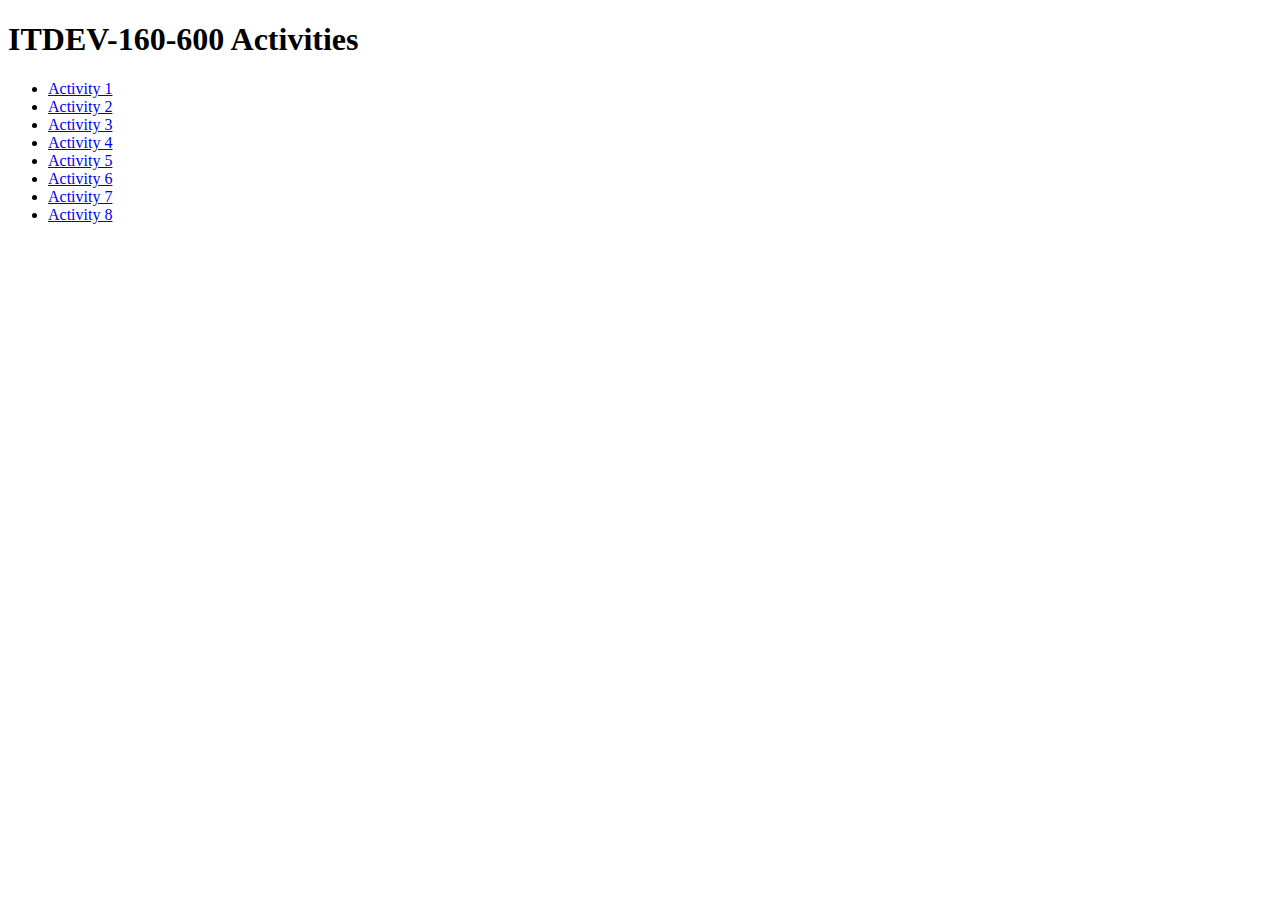
<file: index.html>
<!DOCTYPE html>
<html lang="en">
  <head>
    <meta charset="UTF-8">
    <meta name="viewport" content="width=device-width, initial-scale=1.0">
    <title>ITDEV-160-600 Activities</title>
  </head>
  <body>
    <h1>ITDEV-160-600 Activities</h1>
    <ul>
      <li><a href="activity-1/index.html">Activity 1</a></li>
      <li><a href="activity-2/index.html">Activity 2</a></li>
      <li><a href="activity-3/index.html">Activity 3</a></li>
      <li><a href="activity-4/index.html">Activity 4</a></li>
      <li><a href="activity-5/index.html">Activity 5</a></li>
      <li><a href="activity-6/index.html">Activity 6</a></li>
      <li><a href="activity-7/index.html">Activity 7</a></li>
      <li><a href="activity-8/index.html">Activity 8</a></li>
    </ul>
  </body>
</html>
</file>
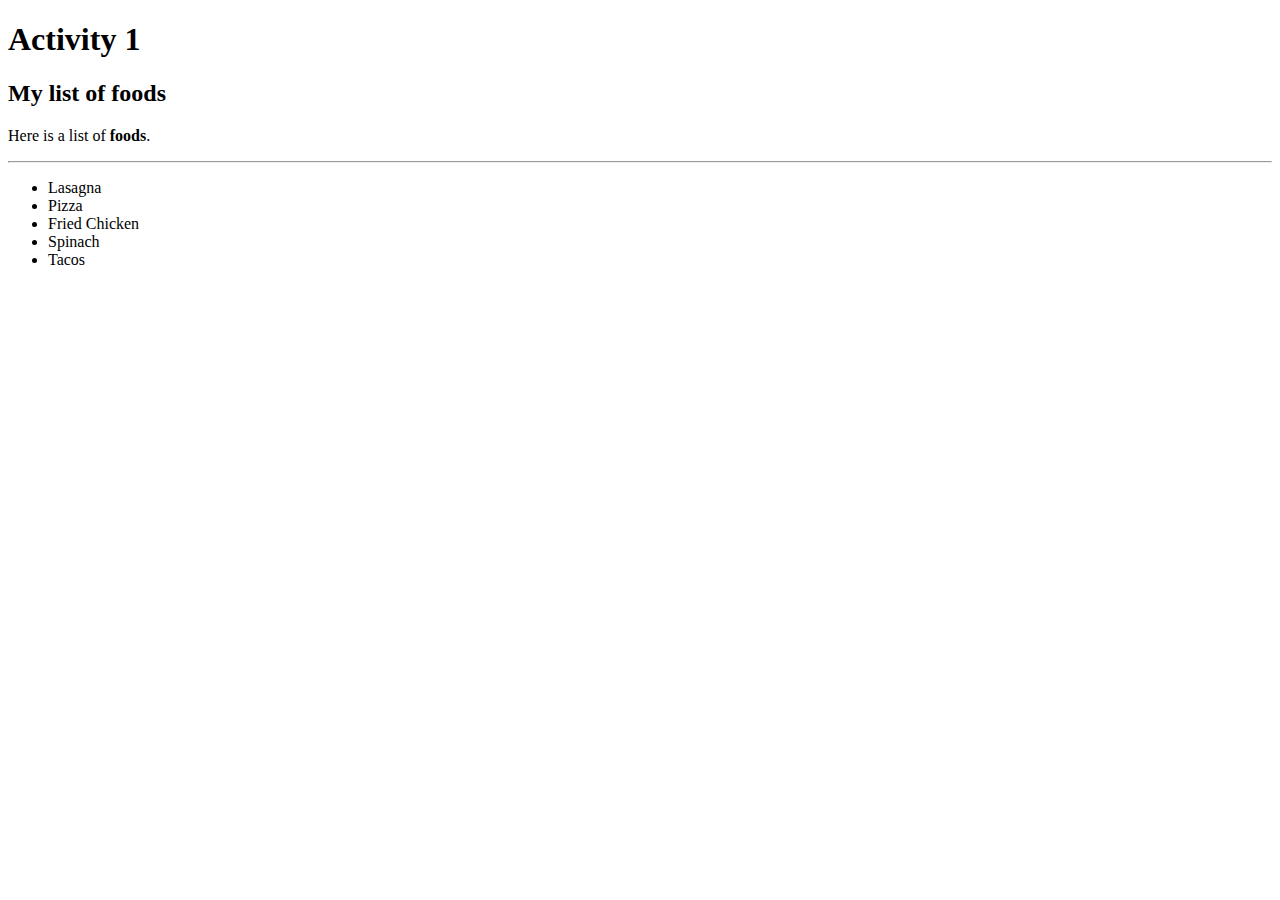
<file: activity-1/index.html>
<!DOCTYPE html>
<html lang="en">
    <head>
        <meta charset="UTF-8">
        <meta name="viewport" content="width=device-width, initial-scale=1.0">
        <title>Activity 1</title>
    </head>
    <body>
        <h1>Activity 1</h1>
        <h2>My list of foods</h2>
        <p>Here is a list of <b>foods</b>.</p>
        <hr>
        <ul>
            <li>Lasagna</li>
            <li>Pizza</li>
            <li>Fried Chicken</li>
            <li>Spinach</li>
            <li>Tacos</li>
        </ul>
    </body>
</html>
</file>
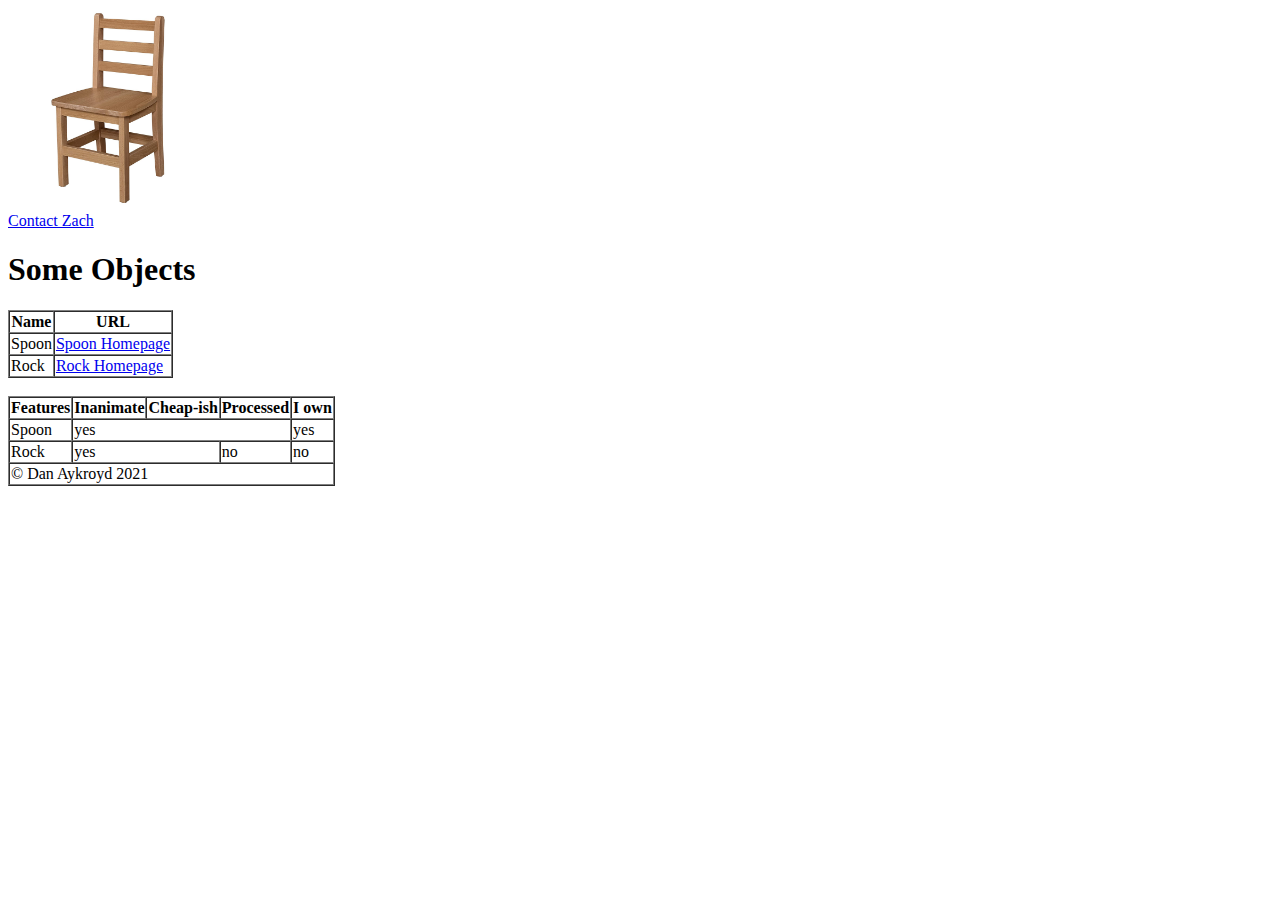
<file: activity-2/index.html>
<!DOCTYPE html>
<html lang="en"> 
    <head>
        <meta charset="UTF-8">
        <meta name="viewport" content="width=device-width, initial-scale=1.0">
        <title>Objects that Exist</title>
    </head>
    <body>
        <img src="images/chair.jpg" alt="Wooden Chair" width="200px" height="200px" title="Wooden Chair">
        <br>
        <a href="mailto:noreply@email.com">Contact Zach</a>
        <h1>Some Objects</h1>
        <!-- Simple Table -->
        <table id="simple-table" border="1" cellspacing="0">
            <tr>
                <th>Name</th>
                <th>URL</th>
            </tr>
            <tr>
                <td>Spoon</td>
                <td>
                    <a href="https://www.amazon.com/AmazonBasics-Stainless-Steel-Dinner-Spoons/dp/B0736THH7G" target="_blank">Spoon Homepage</a>
                </td>
            </tr>
            <tr>
                <td>Rock</td>
                <td>
                    <a href="https://www.petrock.com/" target="_blank">Rock Homepage</a>
                </td>
            </tr>
        </table>
        <br>
        <!-- Complex Table -->
        <table id="complex-table" border="1" cellspacing="0">
            <thead>
                <tr>
                    <th>Features</th>
                    <th scope="column">Inanimate</th>
                    <th scope="column">Cheap-ish</th>
                    <th scope="column">Processed</th>
                    <th scope="column">I own</th>
                </tr>
            </thead>
            <tbody>
                <tr>
                    <td scope="row">Spoon</td>
                    <td colspan="3">yes</td>
                    <td>yes</td>
                </tr>
                <tr>
                    <td>Rock</td>
                    <td colspan="2">yes</td>
                    <td>no</td>
                    <td>no</td>
                </tr>
            </tbody>
            <tfoot>
                <td colspan="5">&copy; Dan Aykroyd 2021</td>
            </tfoot>
        </table>
    </body>
</html>
</file>
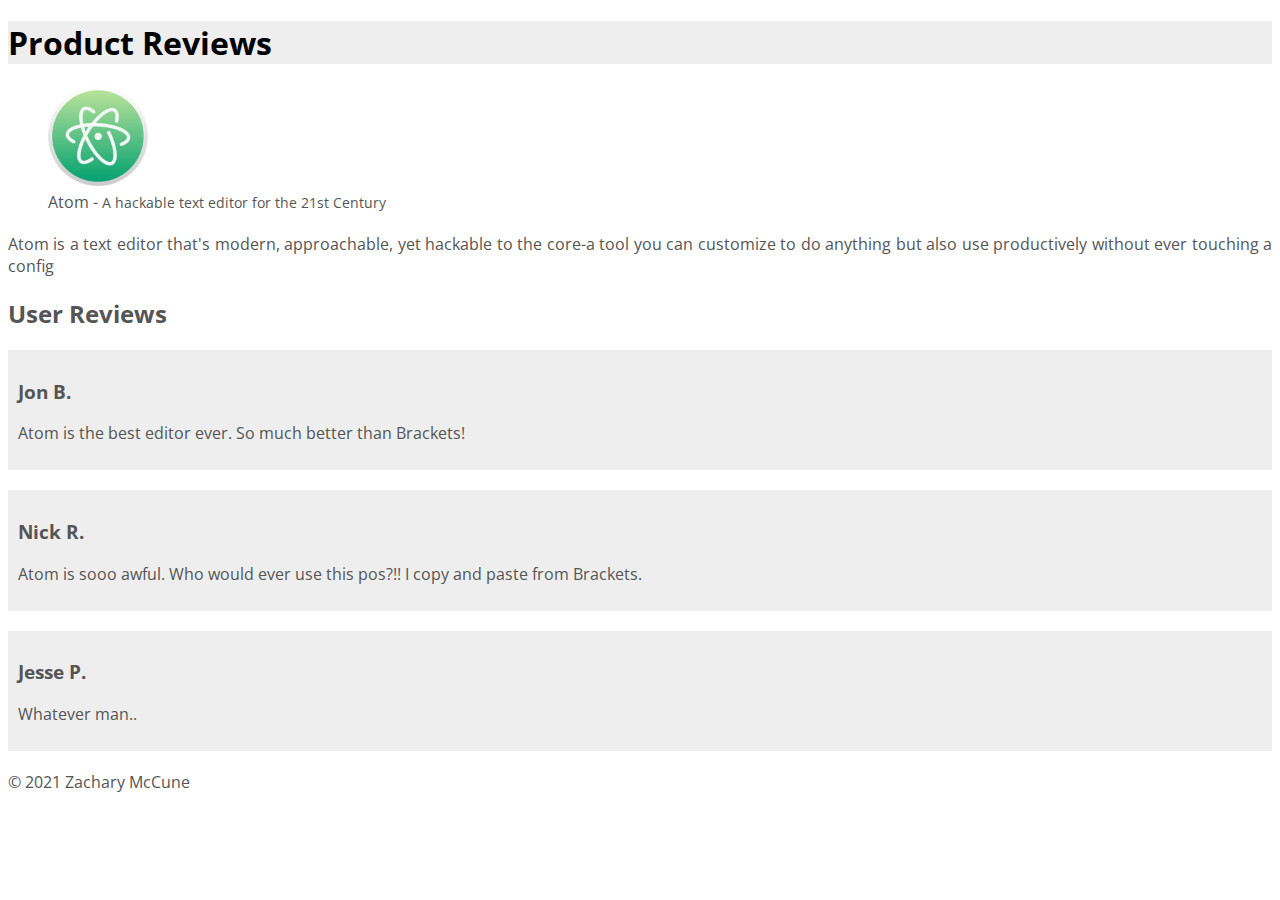
<file: activity-3/index.html>
<!DOCTYPE html>
<html lang="en">
  <head>
    <meta charset="UTF-8">
    <meta name="viewport" content="width=device-width, initial-scale=1.0">
    <title>Product Reviews</title>
    <link rel="stylesheet" type="text/css" href="https://fonts.googleapis.com/css?family=Open+Sans">
    <link rel="stylesheet" type="text/css" href="css/master.css">
  </head>
  <body>
    <header>
      <h1>Product Reviews</h1>
    </header>
    <main>
      <figure>
        <img src="images/atom.png" alt="Atom Text Editor">
        <figcaption>
          Atom - <span>A hackable text editor for the 21st Century</span>
        </figcaption>
      </figure>
      <p id="product-description">
        Atom is a text editor that's modern, approachable, yet hackable to the core-a tool 
        you can customize to do anything but also use productively without ever touching a config
      </p>
      <h2>User Reviews</h2>
      <article class="review">
        <h3>Jon B.</h3>
        <p>Atom is the best editor ever. So much better than Brackets!</p>
      </article>
      <article class="review">
        <h3>Nick R.</h3>
        <p>Atom is sooo awful. Who would ever use this pos?!! I copy and paste from Brackets.</p>
      </article>
      <article class="review">
        <h3>Jesse P.</h3>
        <p>Whatever man..</p>
      </article>
    </main>
    <footer>
      &copy; 2021 Zachary McCune
    </footer>
  </body>
</html>
</file>
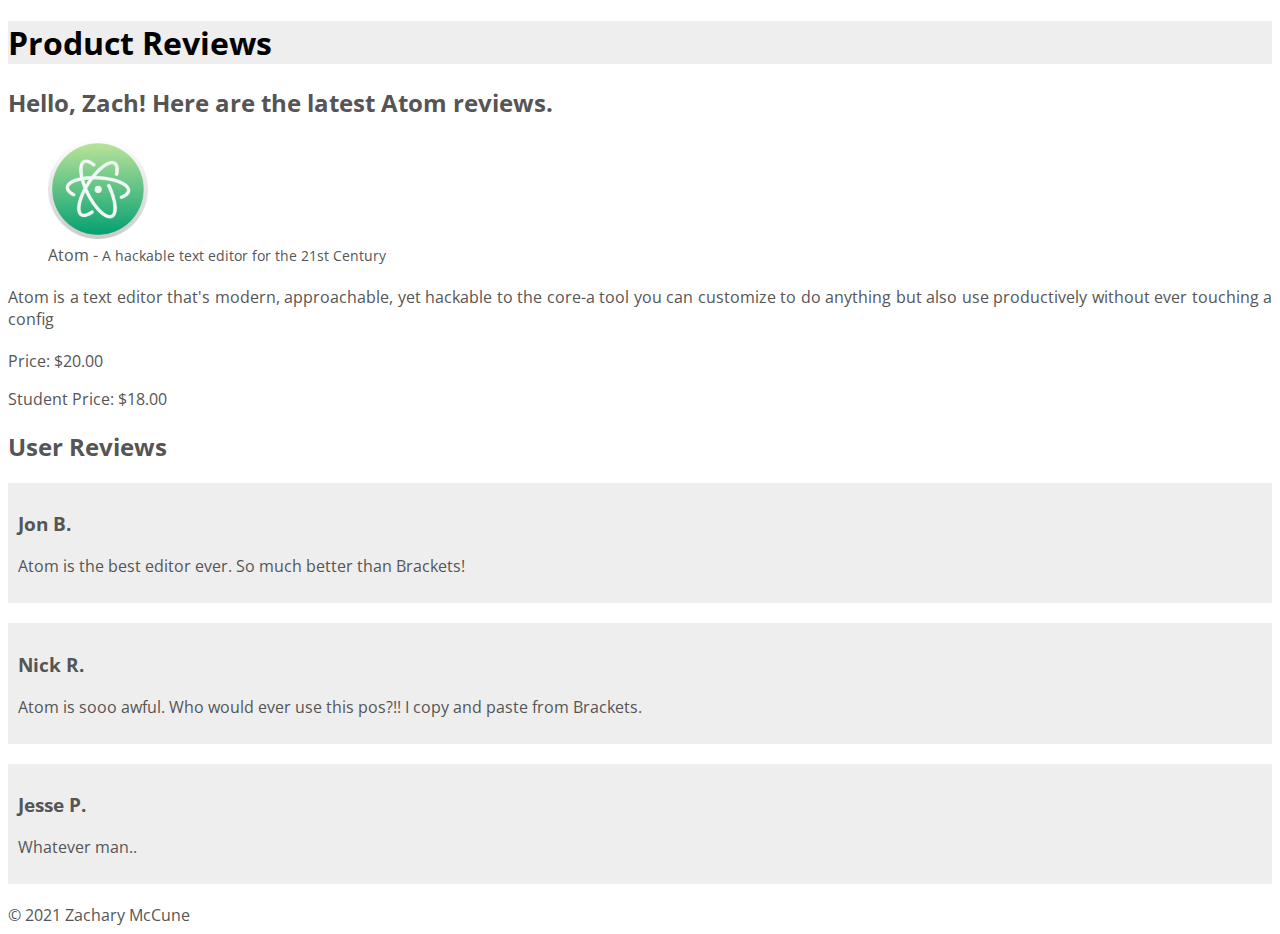
<file: activity-4/index.html>
<!DOCTYPE html>
<html lang="en">
  <head>
    <meta charset="UTF-8">
    <meta name="viewport" content="width=device-width, initial-scale=1.0">
    <title>Product Reviews</title>
    <link rel="stylesheet" type="text/css" href="https://fonts.googleapis.com/css?family=Open+Sans">
    <link rel="stylesheet" type="text/css" href="css/master.css">
  </head>
  <body>
    <header>
      <h1>Product Reviews</h1>
      <h2 id="greeting"></h2>
    </header>
    <main>
      <figure>
        <img src="images/atom.png" alt="Atom Text Editor">
        <figcaption>
          Atom - <span>A hackable text editor for the 21st Century</span>
        </figcaption>
      </figure>
      <p id="product-description">
        Atom is a text editor that's modern, approachable, yet hackable to the core-a tool 
        you can customize to do anything but also use productively without ever touching a config
      </p>
      <p>Price: $<span id="price"></span></p>
      <p>Student Price: $<span id="student-price"></span></p>
      <h2>User Reviews</h2>
      <article class="review">
        <h3>Jon B.</h3>
        <p>Atom is the best editor ever. So much better than Brackets!</p>
      </article>
      <article class="review">
        <h3>Nick R.</h3>
        <p>Atom is sooo awful. Who would ever use this pos?!! I copy and paste from Brackets.</p>
      </article>
      <article class="review">
        <h3>Jesse P.</h3>
        <p>Whatever man..</p>
      </article>
    </main>
    <footer>
      &copy; 2021 Zachary McCune
    </footer>
    <script src="js/scripts.js"></script>
  </body>
</html>
</file>
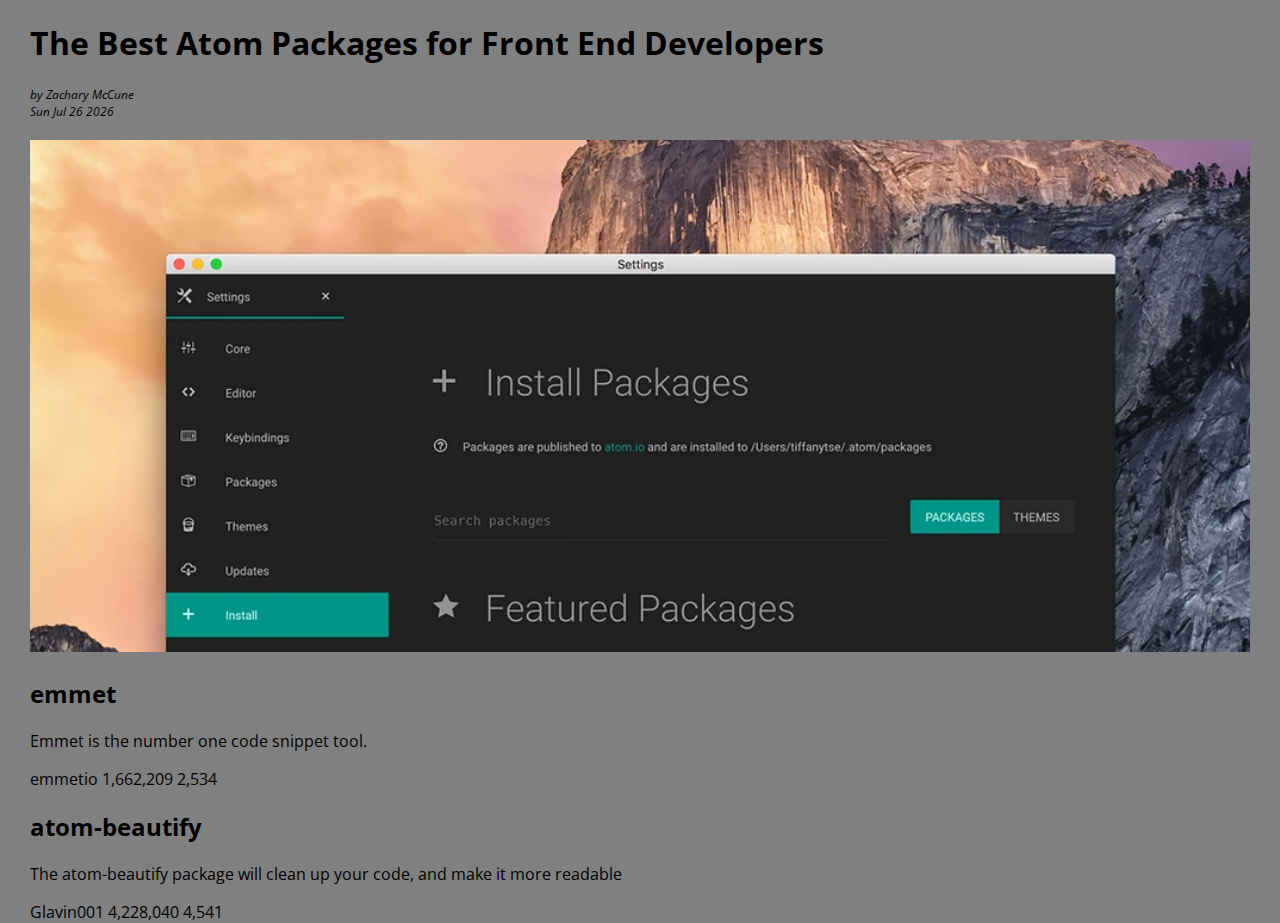
<file: activity-5/index.html>
<!DOCTYPE html>
<html lang="en">
  <head>
    <meta charset="UTF-8">
    <meta http-equiv="X-UA-Compatible" content="IE=edge">
    <meta name="viewport" content="width=device-width, initial-scale=1.0">
    <title>The Best Atom Packages for Front End Developers</title>
    <link rel="stylesheet" type="text/css" href="https://fonts.googleapis.com/css?family=Open+Sans">
    <link rel="stylesheet" type="text/css" href="css/master.css">
  </head>
  <body>
    <header>
      <h1>The Best Atom Packages for Front End Developers</h1>
      <div id="credits">
        <div id="author">
          by Zachary McCune
        </div>
        <div id="date"></div>
      </div>
      <img id="header-image" src="images/header.png" alt="header image">
    </header>
    <main>
      <div class="package-container">
        <header>
          <h2 id="p1-name"></h2>
        </header>
        <section>
          <p id="p1-description"></p>
        </section>
        <footer>
          <span id="p1-author"></span>
          <span id="p1-downloads"></span>
          <span id="p1-stars"></span>
        </footer>
      </div>
      <div class="package-container">
        <header>
          <h2 id="p2-name"></h2>
        </header>
        <section>
          <p id="p2-description"></p>
        </section>
        <footer>
          <span id="p2-author"></span>
          <span id="p2-downloads"></span>
          <span id="p2-stars"></span>
        </footer>
      </div>
    </main>
    <script src="js/scripts.js"></script>
  </body>
</html>
</file>
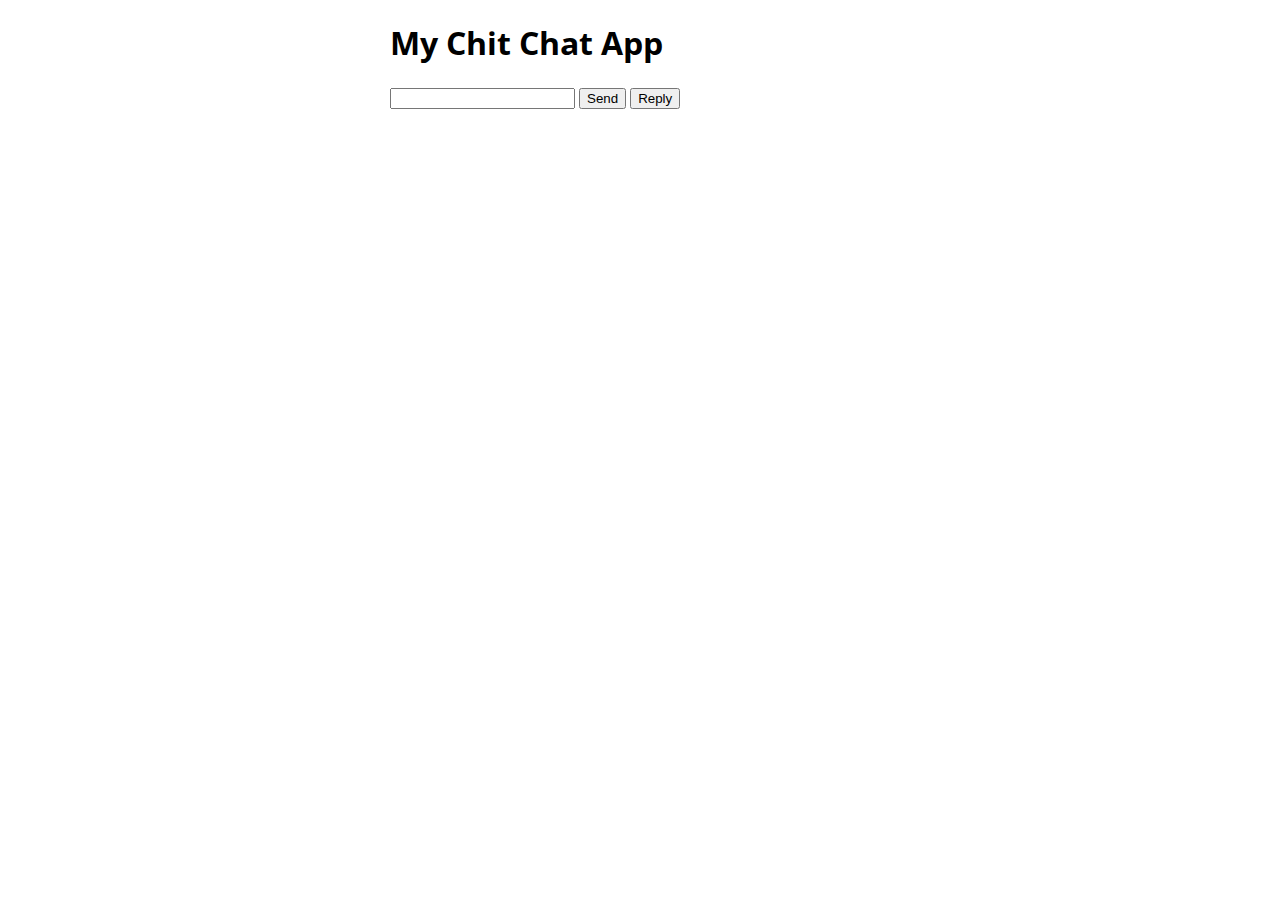
<file: activity-6/index.html>
<!DOCTYPE html>
<html lang="en">
  <head>
    <meta charset="UTF-8">
    <meta http-equiv="X-UA-Compatible" content="IE=edge">
    <meta name="viewport" content="width=device-width, initial-scale=1.0">
    <title>My Chit Chat App</title>
    <link rel="stylesheet" type="text/css" href="https://fonts.googleapis.com/css?family=Open+Sans">
    <link rel="stylesheet" type="text/css" href="css/master.css">
  </head>
  <body>
    <header>
      <h1>My Chit Chat App</h1>
    </header>
    <main>
      <section id="message-container" class="messages"></section>
      <section>
        <input type="text" id="message-input">
        <button id="send-button">Send</button>
        <button id="reply-button">Reply</button>
      </section>
    </main>
      <script src="js/scripts.js"></script>
  </body>
</html>
</file>
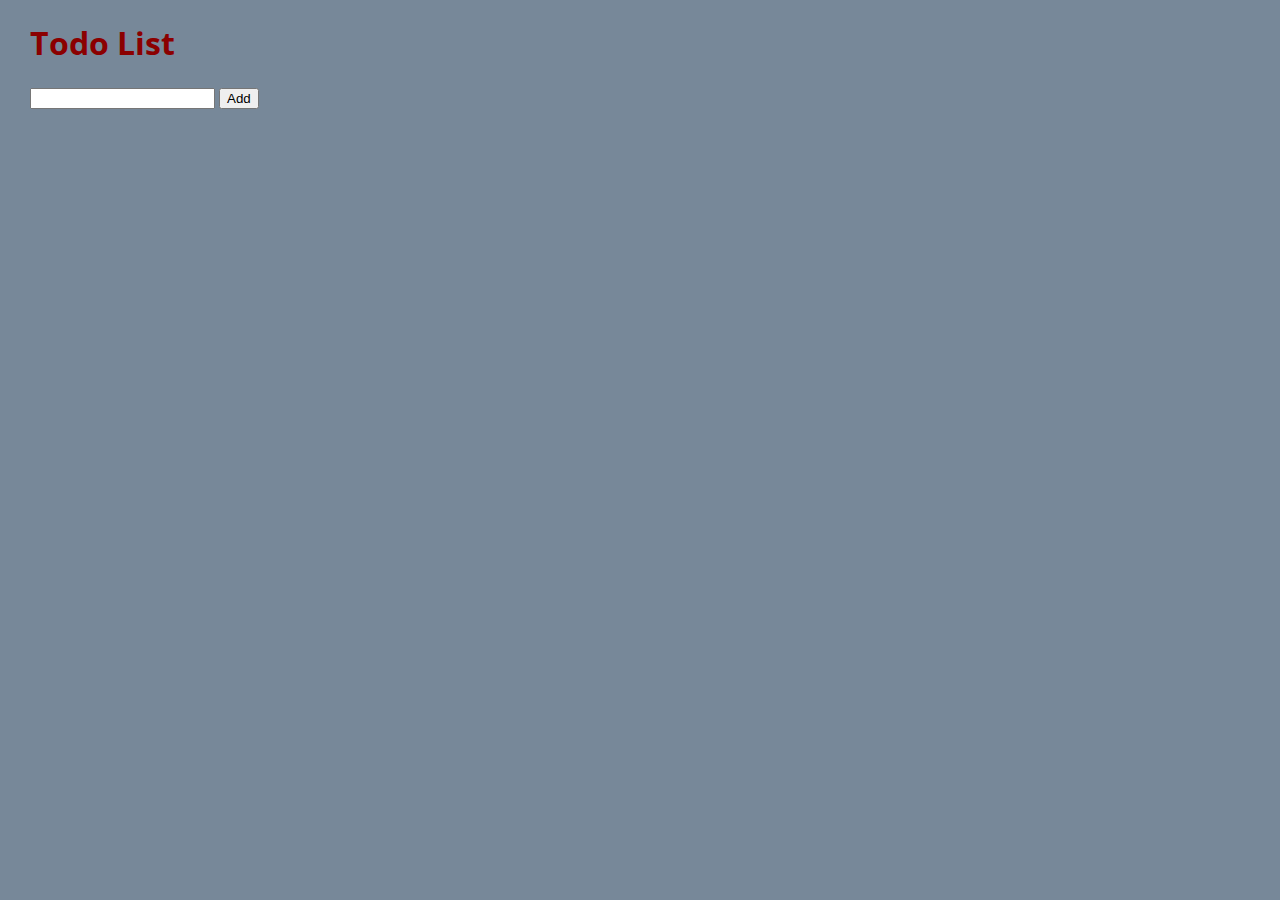
<file: activity-7/index.html>
<!DOCTYPE html>
<html lang="en">
  <head>
    <meta charset="UTF-8">
    <meta http-equiv="X-UA-Compatible" content="IE=edge">
    <meta name="viewport" content="width=device-width, initial-scale=1.0">
    <title>Todo List</title>
    <link rel="stylesheet" type="text/css" href="https://fonts.googleapis.com/css?family=Open+Sans">
    <link rel="stylesheet" type="text/css" href="css/master.css">
  </head>
  <body>
    <header>
      <h1>Todo List</h1>
    </header>
    <main>
      <section>
        <input type="text" id="input-task">
        <button type="button" id="add-task">Add</button>
      </section>
      <section id="todo-list-container">
        <ol id="active-list">

        </ol>
        <ul id="completed-list">

        </ul>
      </section>
    </main>
    <script src="js/scripts.js"></script>
  </body>
</html>
</file>
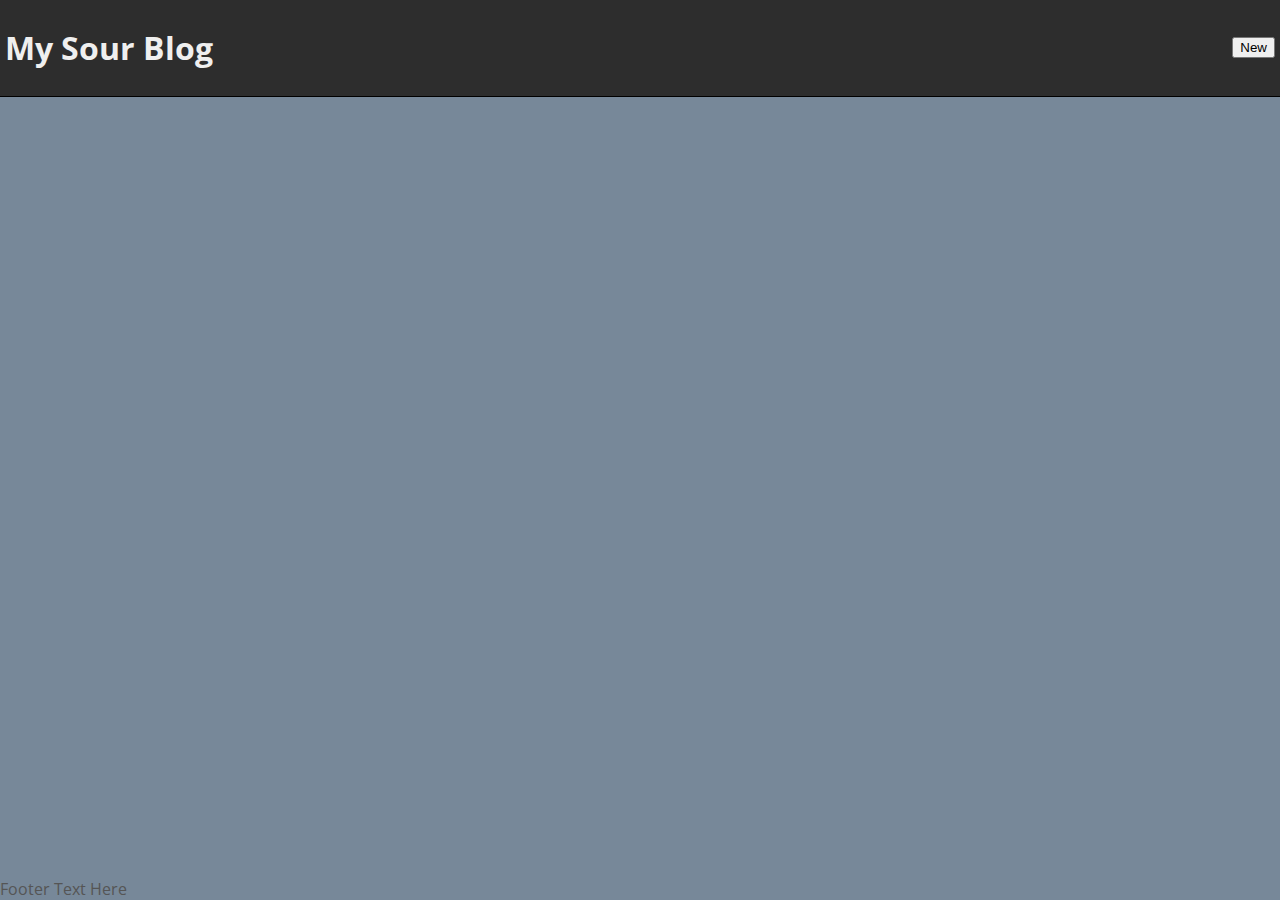
<file: activity-8/index.html>
<!DOCTYPE html>
<html lang="en">
  <head>
    <meta charset="UTF-8">
    <meta http-equiv="X-UA-Compatible" content="IE=edge">
    <meta name="viewport" content="width=device-width, initial-scale=1.0">
    <title>My Sour Blog</title>
    <link rel="stylesheet" type="text/css" href="https://fonts.googleapis.com/css?family=Open+Sans">
    <link rel="stylesheet" type="text/css" href="css/master.css">
  </head>
  <body>
    <header>
      <h1 class="header-title">My Sour Blog</h1>
      <div class="header-menu">
        <button id="new-button">New</button>
      </div>
    </header>
    <main>
      <section id="display-content"></section>
    </main>
    <footer>
      Footer Text Here
    </footer>

    <!-- Modal Dialog (Hidden by default) -->
    <div class="modal" id="modal-dialog">
      <section>
        <h2>Title</h2>
        <input type="text" id="edit-title-text">
        <span id="edit-title-message"></span>
      </section>
      <section>
        <h2>Content</h2>
        <textarea id="edit-content-text" cols="80" rows="8"></textarea>
        <span id="edit-content-message"></span>
      </section>
      <footer>
        <button id="cancel-button">Cancel</button>
        <button id="save-button">Save</button>
      </footer>
    </div>
    <div id="modal-backdrop"></div>
  <script src="js/scripts.js"></script>
  </body>
</html>
</file>
<file: activity-3/css/master.css>
body {
  font-family: "Open Sans", sans-serif;
  color: #555;
}

h1 {
  color: #000;
  background-color: #eee;
}

img {
  height: 100px;
  text-align: left;
}

figcaption span {
  font-size: .85em;
}

p#product-description {
  margin: 20px 0 20px 0;
  text-align: justify;
}

article.review {
  padding: 10px;
  background-color: #eee;
  margin: 20px 0 20px 0;
}

article.review:hover {
  background-color: aqua;
}
</file>
<file: activity-4/css/master.css>
body {
  font-family: "Open Sans", sans-serif;
  color: #555;
}

h1 {
  color: #000;
  background-color: #eee;
}

img {
  height: 100px;
  text-align: left;
}

figcaption span {
  font-size: .85em;
}

p#product-description {
  margin: 20px 0 20px 0;
  text-align: justify;
}

article.review {
  padding: 10px;
  background-color: #eee;
  margin: 20px 0 20px 0;
}

article.review:hover {
  background-color: aqua;
}
</file>
<file: activity-5/css/master.css>
html {
  background-color: gray;
}

body {
  font-family: 'Open Sans', sans-serif;
  margin: auto 30px;
}

#credits {
  font-style: italic;
  font-size: .75em;
  margin-bottom: 20px;
}

#header-image {
  width: 100%;
}
</file>
<file: activity-6/css/master.css>
body {
  font-family: 'Open Sans', sans-serif;
  max-width: 500px;
  margin: 0 auto;
}

.messages {
  margin-bottom: 20px;
}

.out-message {
  padding: 5px;
  background-color: lightblue;
}

.in-message {
  padding: 5px;
  background-color: lightseagreen;
}
</file>
<file: activity-7/css/master.css>
html {
  background-color: lightslategrey;
}

body {
  font-family: 'Open Sans', sans-serif;
  margin: auto 30px;
  color: darkred;
}

ul {
  margin: 0;
}

li {
  padding: 5px;
}

#todo-list-container {
  margin-top: 20px;
}

#completed-list {
  list-style-type: none;
}

#completed-list li {
  text-decoration: line-through;
}
</file>
<file: activity-8/css/master.css>
html {
  background-color: lightslategrey;
}

body {
  display: flex;
  flex-direction: column;
  min-height: 100vh;
  font-family: 'Open Sans', sans-serif;
  color: #555;
  margin: 0;
}

header {
  display: flex;
  padding: 5px;
  color: #efefef;
  background-color: #2d2d2d;
  border-bottom: solid 1px #000;
}

header .header-title {
  display: inline-block;
}

header .header-menu {
  flex-grow: 1;
  display: flex;
  align-items: center;
  justify-content: flex-end;
  color: #777;
  font-size: smaller;
}

main {
  flex: 1;
}

main #display-content {
  padding: 20px;
}

#modal-backdrop {
  display: none;
  position: absolute;
  height: 100vh;
  width: 100vw;
  background-color: rgba(0, 0, 0, 0.75);
}

#modal-backdrop.visible {
  display: block;
}

.modal {
  display: none;
  position: absolute;
  padding: 10px;
  border: solid 1px #555;
  background-color: #fff;
  z-index: 99999;
  width: 300px;
  top: 50%;
  left: 50%;
  transform: translate(-50%, -50%);
}

.modal.visible {
  display: block;
}

.modal-content {
  width: 300px;
  height: 300px;
}

#edit-title {
  width: 300px;
}

#edit-content-text {
  width: 100%;
  box-sizing: border-box;
}
</file>
